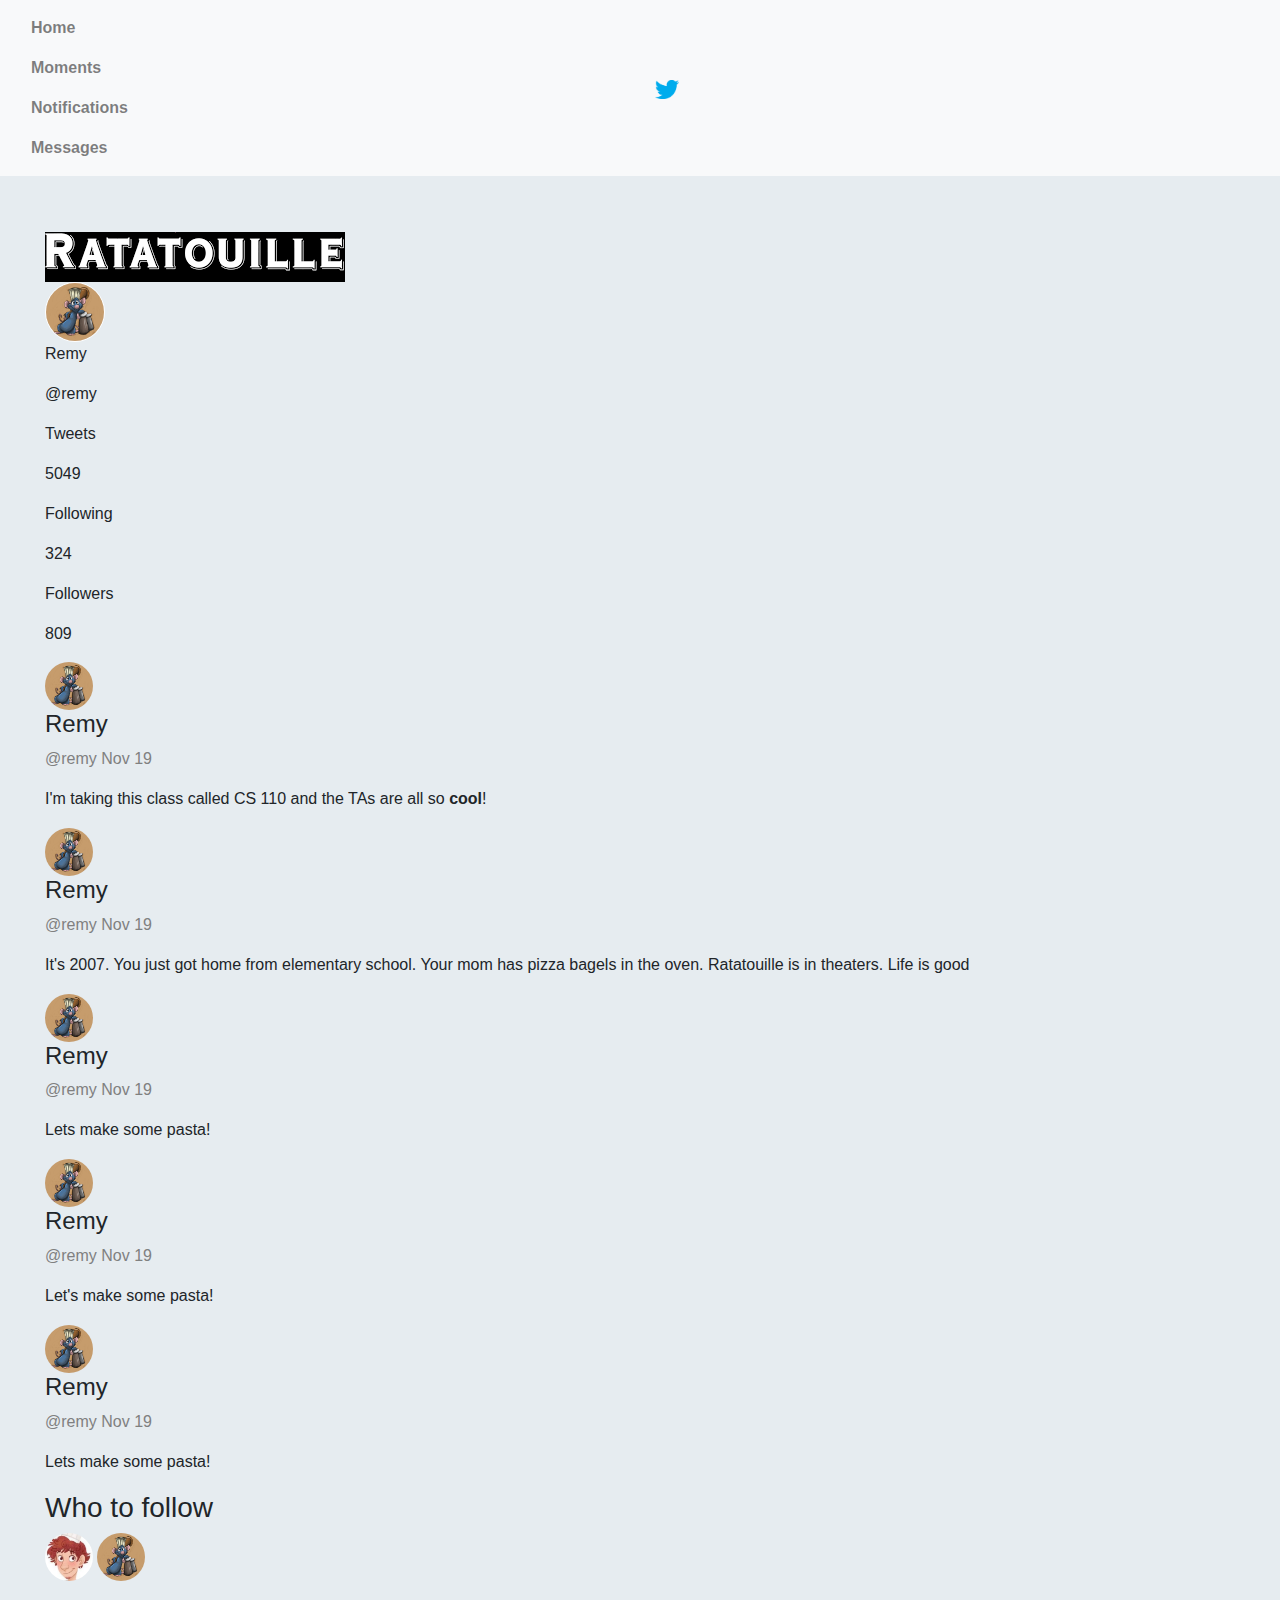
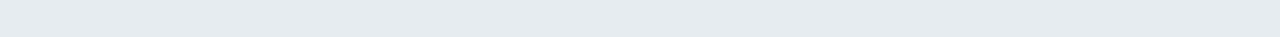
<file: Lab01/index.html>
<!DOCTYPE html>
<html lang="en">
  <head>
    <meta charset="utf-8" />
    <title>Lab 01</title>
    <link
      rel="stylesheet"
      href="https://maxcdn.bootstrapcdn.com/bootstrap/4.0.0/css/bootstrap.min.css"
      integrity="sha384-Gn5384xqQ1aoWXA+058RXPxPg6fy4IWvTNh0E263XmFcJlSAwiGgFAW/dAiS6JXm"
      crossorigin="anonymous"
    />
    <link rel="stylesheet" type="text/css" href="index.css" />
    <meta
      name="viewport"
      content="width=device-width, initial-scale=1, shrink-to-fit=yes"
    />
  </head>

  <body>
    <!-- NAVBAR -->
    <nav class="navbar navbar-light bg-light col">
      <div class="col">
        <ul class="navbar-nav">
          <li class="nav-item">
            <a class="nav-link" href="#">Home</a>
          </li>
          <li class="nav-item">
            <a class="nav-link" href="#">Moments</a>
          </li>
          <li class="nav-item">
            <a class="nav-link" href="#">Notifications</a>
          </li>
          <li class="nav-item">
            <a class="nav-link" href="#">Messages</a>
          </li>
        </ul>
      </div>
      <div class="col">
        <a class="navbar-brand" href="#"
          ><img
            src="images/twitter-logo.png"
            alt="Twitter Logo"
            id="twitterLogo"
        /></a>
      </div>
    </nav>

    <!-- WRAPPER -->
    <div id="wrapper">
      <!-- LEFT COLUMN -->
      <div>
        <div>
          <img src="images/ratatouille-banner.png" alt="Banner" />
        </div>
        <div>
          <img
            src="images/ratatouille.jpg"
            alt="Avatar"
            class="avatar"
            id="profile"
          />
          <div>
            <p>Remy</p>
            <p>@remy</p>
          </div>
        </div>
        <div>
          <div>
            <p>Tweets</p>
            <p>5049</p>
          </div>
          <div>
            <p>Following</p>
            <p>324</p>
          </div>
          <div>
            <p>Followers</p>
            <p>809</p>
          </div>
        </div>
      </div>

      <!-- CENTER COLUMN -->
      <div>
        <div class="tweetBlock">
          <img src="images/ratatouille.jpg" alt="Avatar" class="avatar" />
          <h4>Remy</h4>
          <p class="tweetInfo">@remy Nov 19</p>
          <p>
            I'm taking this class called CS 110 and the TAs are all so
            <b>cool</b>!
          </p>
        </div>
        <div class="tweetBlock">
          <img src="images/ratatouille.jpg" alt="Avatar" class="avatar" />
          <h4>Remy</h4>
          <p class="tweetInfo">@remy Nov 19</p>
          <p>
            It's 2007. You just got home from elementary school. Your mom has
            pizza bagels in the oven. Ratatouille is in theaters. Life is good
          </p>
        </div>
        <div class="tweetBlock">
          <img src="images/ratatouille.jpg" alt="Avatar" class="avatar" />
          <h4>Remy</h4>
          <p class="tweetInfo">@remy Nov 19</p>
          <p>Lets make some pasta!</p>
        </div>
        <div class="tweetBlock">
          <img src="images/ratatouille.jpg" alt="Avatar" class="avatar" />
          <h4>Remy</h4>
          <p class="tweetInfo">@remy Nov 19</p>
          <p>Let's make some pasta!</p>
        </div>
        <div class="tweetBlock">
          <img src="images/ratatouille.jpg" alt="Avatar" class="avatar" />
          <h4>Remy</h4>
          <p class="tweetInfo">@remy Nov 19</p>
          <p>Lets make some pasta!</p>
        </div>
      </div>

      <!-- RIGHT COLUMN -->
      <div>
        <h3>Who to follow</h3>
        <img src="images/linguini.png" alt="Avatar" class="avatar" />
        <img src="images/ratatouille.jpg" alt="Avatar" class="avatar" />
      </div>
    </div>
  </body>
</html>
</file>
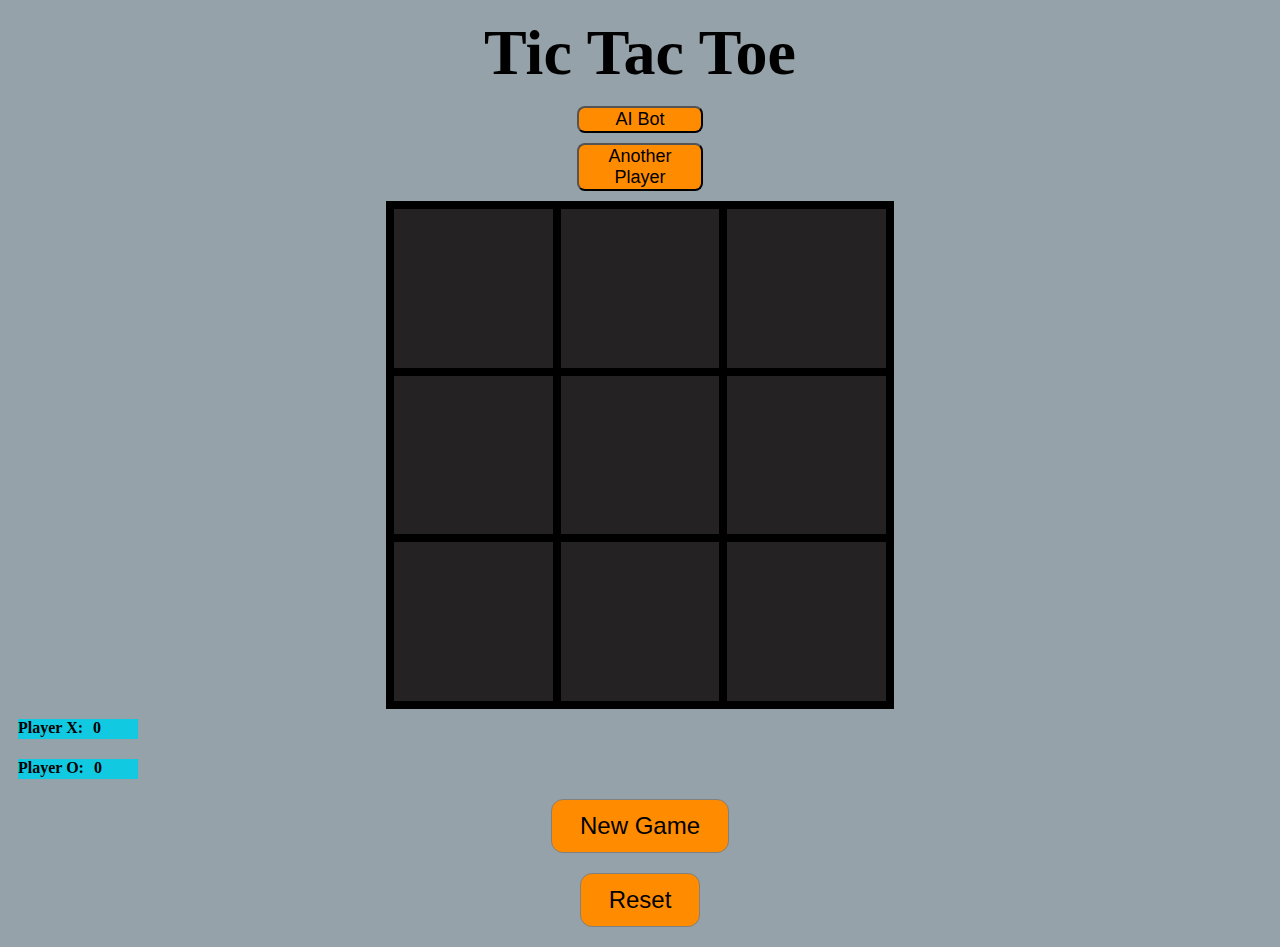
<file: Lab02/index.html>
<!DOCTYPE html>
<html lang="en">
    <head>
        <meta charset="utf-8" />
        <meta name="viewport" content="width=device-width, initial-scale=1.0" />
        <title>Tic Tac Toe Game</title>

        <link rel="stylesheet" href="style.css" />
    </head>

    <body onload="start();">
        <h1>Tic Tac Toe</h1>
        <h2 class="turn" id="turn">Its your turn, <span class="display_player"></span>.</h2>
        <button class="PvsAI" id="PvsAI" onclick="setbot()">AI Bot</button>
        <button class="pvp" id="pvp" onclick="hide()">Another Player</button>

        <div class="game_board">
            <div class="row">
                <div class="one" id="1" onclick="squareClicked(this, 1);">
                    <span class="xo"></span>
                </div>
                <div class="two" id="2" onclick="squareClicked(this, 2);">
                    <span class="xo"></span>
                </div>
                <div class="three" id="3"  onclick="squareClicked(this, 3);">
                    <span class="xo"></span>
                </div>
            </div>
            <div class="row">
                <div class="four" id="4" onclick="squareClicked(this, 4);">
                    <span class="xo"></span>
                </div>
                <div class="five" id="5" onclick="squareClicked(this, 5);">
                    <span class="xo"></span>
                </div>
                <div class="six" id="6"  onclick="squareClicked(this, 6);">
                    <span class="xo"></span>
                </div>
            </div>
            <div class="row">
                <div class="seven" id="7"  onclick="squareClicked(this, 7);">
                    <span class="xo"></span>
                </div>
                <div class="eight" id="8" onclick="squareClicked(this, 8);">
                    <span class="xo"></span>
                </div>
                <div class="nine" id="9" onclick="squareClicked(this, 9);">
                    <span class="xo"></span>
                </div>
            </div>
        </div>
        <div>
            <h3 class="score--board">Player X: <a class="score1"></a></h3>
            <h3 class="score--board">Player O: <a class="score2"></a></h3>
        </div>

        <button class="new_game" onclick="newGame()">New Game</button>
        <button class="reset" onclick="reset()">Reset</button>

        <script src="main.js"></script>
    </body>
</html>
</file>
<file: Lab01/index.css>
body {
  font-family: "Helvetica Neue", Helvetica, Arial, sans-serif;
  margin: 0;
  background-color: #e6ecf0;
}

#wrapper {
  max-width: 1190px;
  margin: 56px auto;
}

.nav-link {
  font-weight: bold;
}

#twitterLogo {
  width: 24px;
}

.avatar {
  border-radius: 50%;
  width: 48px;
  height: 48px;
}

#profile {
  width: 60px;
  height: 60px;
  border: 1px solid white;
}

.tweetBlock {
  border-bottom: 1px solid #e6ecf0;
  min-height: 51px;
}

.tweetInfo {
  color: gray;
}
</file>
<file: Lab02/style.css>
body {
    font-family: "Helvetica Neue";
    background-color: #96a2a9;
    color: black;
}

h1 {
    margin: 16px auto;
    text-align: center;
    font-size: 4em;
}

.whose_turn {
    margin: 10px auto;
    margin-bottom: 20px;
    text-align: center;
    font-size: 1.5em;
}

.turn{
  text-align: center;
  display: none;
}

.pvp, .PvsAI
{
  display: block;
  text-align: center;
  color: black;
  background-color: #ff8c00;
  font-size: 18px;
  border-radius: 8px;
  width: 10%;
  margin:10px;
  margin-left: 45%;
  margin-right: 45%;
  
}

/* Button: NewGame and Reset */
.new_game,
.reset {
    text-align: center;
    background-color: #ff8c00;
    color: #000000;
    font-size: 24px;
    padding: 12px 28px;
    border-radius: 12px;
    border: 1px solid gray;
    display: block;
    margin: 20px auto;
    left: 40px;
    right: 400px;
}

.new_game:hover,
.reset:hover,
.pvp:hover,
.PvsAI:hover {
    background-color: orange;
}
.score1,
.score2 {
    margin-left: 10px;
}
.score--board {
    width: 120px;
    height: 20px;
    display: flex;
    margin: 10px auto;
    margin-bottom: 20px;
    text-align: center;
    font-size: 1em;
    margin-left: 10px;
    background-color: #11cae2;
    color: #000000;
}

.game_board {
    width: 500px;
    height: 500px;
    border: 4px solid black;
    left: 0;
    right: 0;
    display: flex;
    margin: 0 auto;
}

.row {
    display: flex;
    flex-wrap: wrap;
}

.one,
.two,
.three,
.four,
.five,
.six,
.seven,
.eight,
.nine {
    flex-grow: 1;
    width: 100px;
    background-color: rgb(36, 34, 34);
    border: 4px solid rgb(0, 0, 0);
    box-sizing: border-box;
    position: relative;
}

.xo {
    color: rgb(62, 210, 39);
    font-weight: bold;
    font-size: 8em;
    margin: 0 auto;
    position: absolute;
    width: 100%;
    text-align: center;
}
</file>
